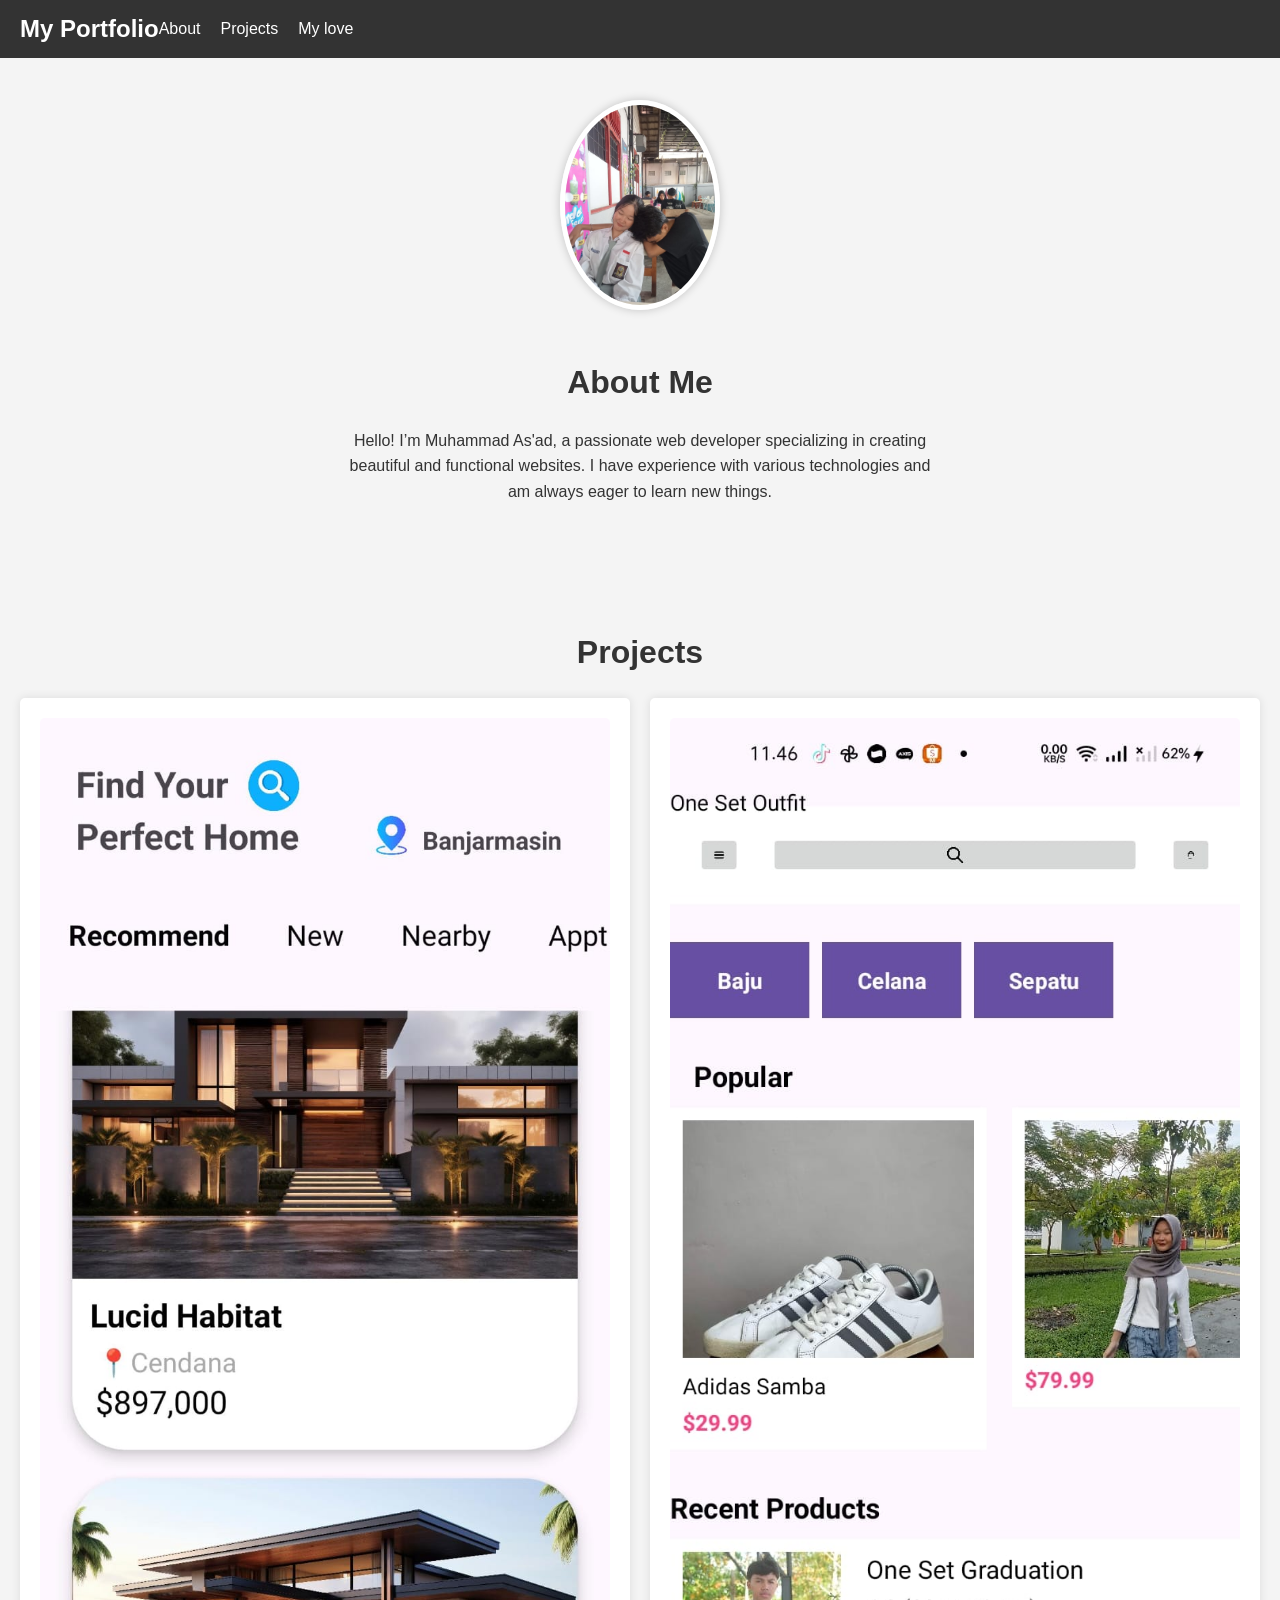
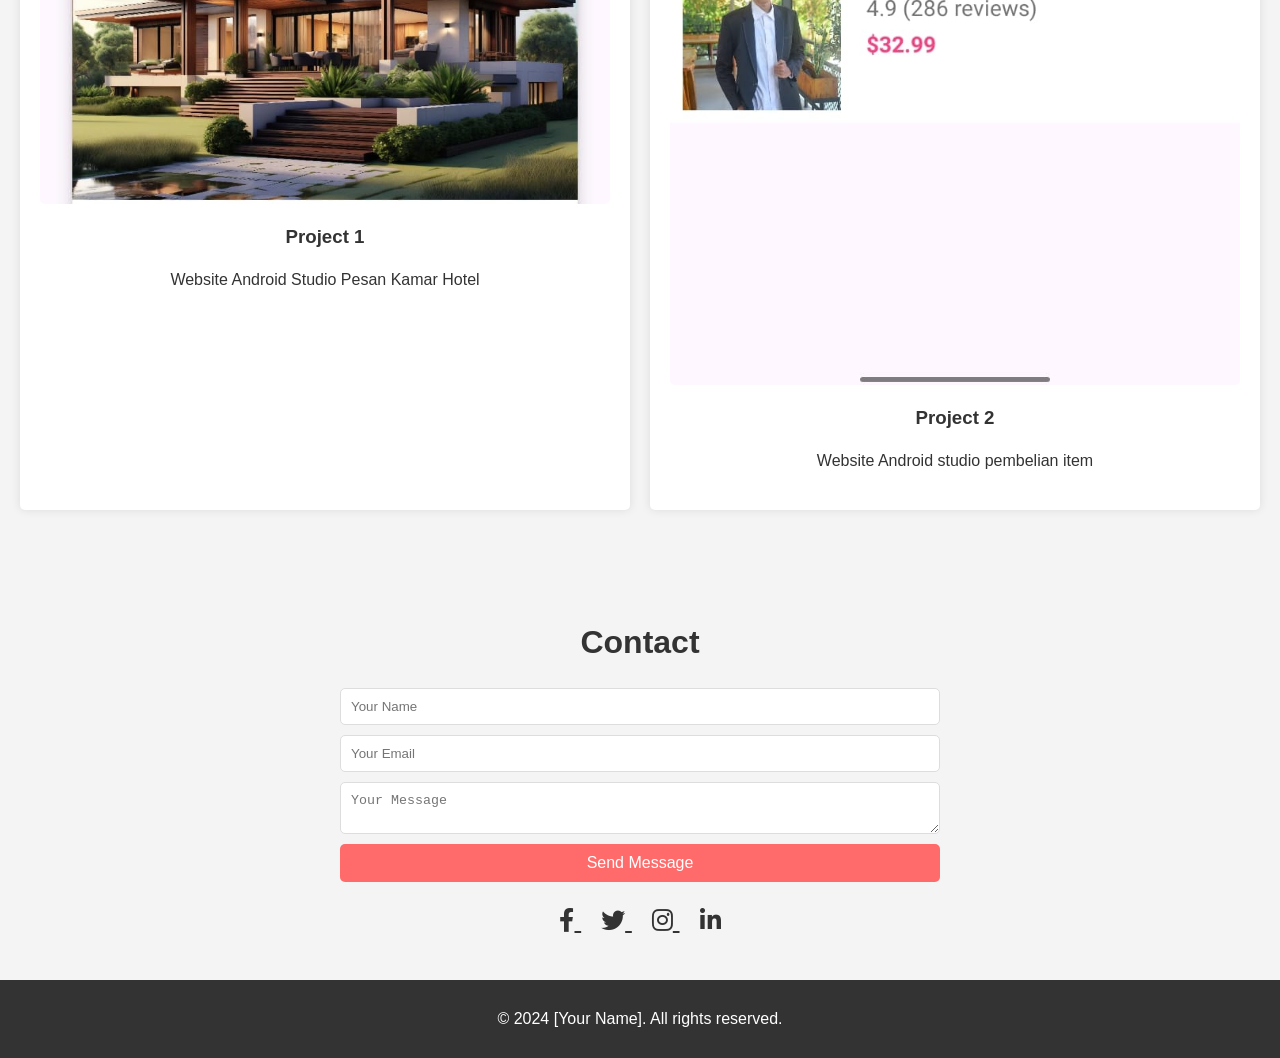
<file: index.html>
<!DOCTYPE html>
<html lang="en">
<head>
    <meta charset="UTF-8">
    <meta name="viewport" content="width=device-width, initial-scale=1.0">
    <title>DaguyWeb</title>
    <link rel="stylesheet" href="daguy1.css">
    <link rel="stylesheet" href="https://cdnjs.cloudflare.com/ajax/libs/font-awesome/6.0.0-beta3/css/all.min.css">
</head>
<body>

    <header>
        <div class="container">
            <nav>
                <div class="logo">
                    <h1>My Portfolio</h1>
                </div>
                <ul class="nav-links">
                    <li><a href="#about">About</a></li>
                    <li><a href="#projects">Projects</a></li>
                    <li><a href="pacar.html">My love</a></li>
                </ul>
                <button class="sidebar-toggle"><i class="fas fa-bars"></i></button>
            </nav>
        </div>
    </header>

    <aside class="sidebar">
        <button class="close-sidebar"><i class="fas fa-times"></i></button>
        <ul>
            <li><a href="#about">About</a></li>
            <li><a href="#projects">Projects</a></li>
            <li><a href="pacar.html">My love</a></li>
        </ul>
    </aside>

    <main>
        <section id="about" class="section">
            <div class="container">
                <div class="about-content">
                    <img src="pacar.jpeg" alt="Profile Picture" class="profile-pic">
                    <div class="text-content">
                        <h2>About Me</h2>
                        <p>Hello! I’m Muhammad As'ad, a passionate web developer specializing in creating beautiful and functional websites. I have experience with various technologies and am always eager to learn new things.</p>
                    </div>
                </div>
            </div>
        </section>

        <section id="projects" class="section">
            <div class="container">
                <h2>Projects</h2>
                <div class="project-grid">
                    <div class="project-card">
                        <img src="daguyy.jpeg" alt="Project 1">
                        <h3>Project 1</h3>
                        <p>Website Android Studio Pesan Kamar Hotel</p>
                    </div>
                    <div class="project-card">
                        <img src="fotodaguy.jpeg" alt="Project 2">
                        <h3>Project 2</h3>
                        <p>Website Android studio pembelian item</p>
                    </div>
                    <!-- Add more project cards as needed -->
                </div>
            </div>
        </section>

        <section id="contact" class="section">
            <div class="container">
                <h2>Contact</h2>
                <form id="contact-form">
                    <input type="text" id="name" name="name" placeholder="Your Name" required>
                    <input type="email" id="email" name="email" placeholder="Your Email" required>
                    <textarea id="message" name="message" placeholder="Your Message" required></textarea>
                    <button type="submit">Send Message</button>
                </form>
                <div class="social-media">
                    <a href="https://facebook.com/yourusername" target="_blank" aria-label="Facebook">
                        <i class="fab fa-facebook-f"></i>
                    </a>
                    <a href="https://twitter.com/yourusername" target="_blank" aria-label="Twitter">
                        <i class="fab fa-twitter"></i>
                    </a>
                    <a href="https://instagram.com/asaddaguy" target="_blank" aria-label="Instagram">
                        <i class="fab fa-instagram"></i>
                    </a>
                    <a href="https://linkedin.com/in/yourusername" target="_blank" aria-label="LinkedIn">
                        <i class="fab fa-linkedin-in"></i>
                    </a>
                </div>
            </div>
        </section>
    </main>

    <footer>
        <div class="container">
            <p>&copy; 2024 [Your Name]. All rights reserved.</p>
        </div>
    </footer>

    <script src="daguyy1.js"></script>
</body>
</html>
</file>
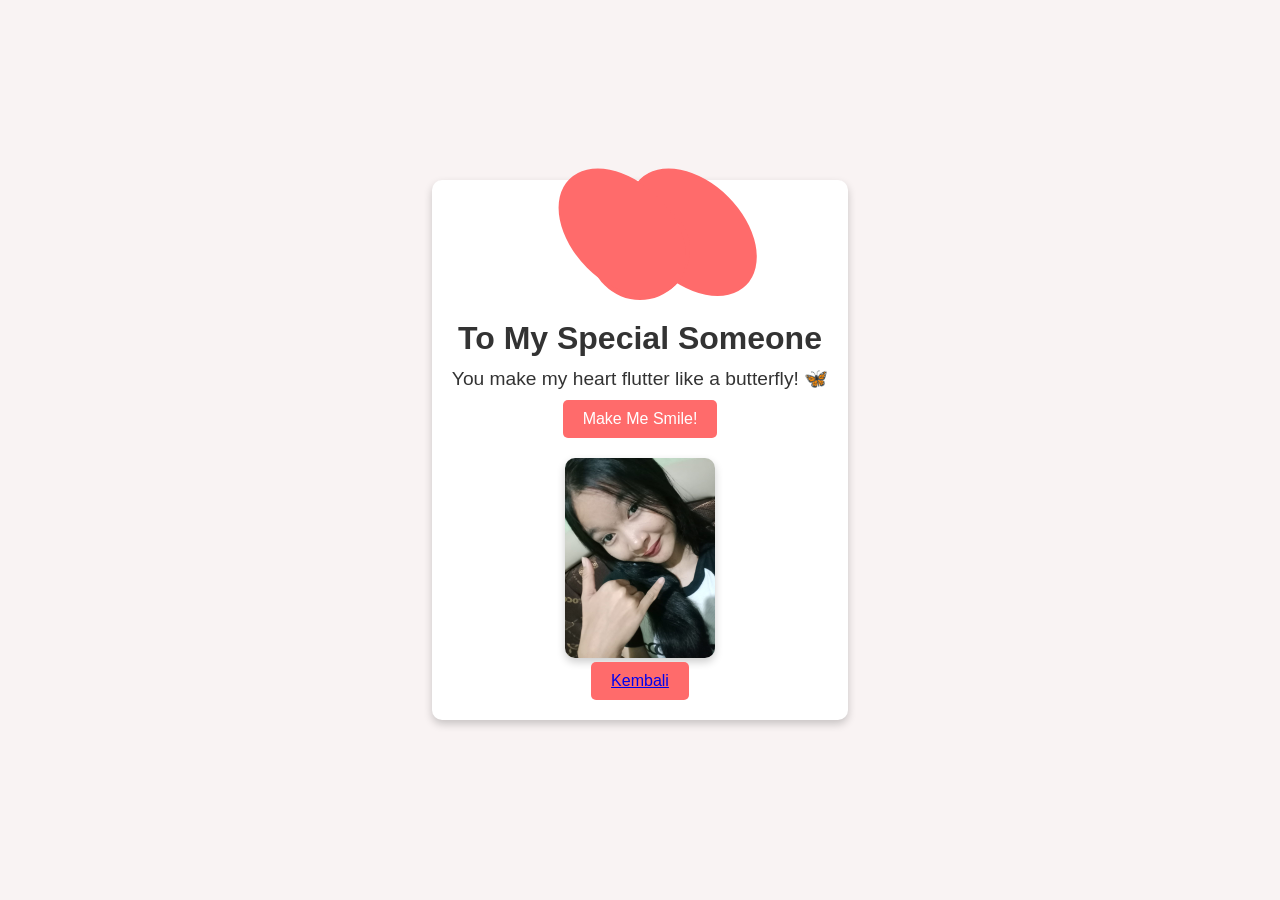
<file: pacar.html>
<!DOCTYPE html>
<html lang="en">
<head>
    <meta charset="UTF-8">
    <meta name="viewport" content="width=device-width, initial-scale=1.0">
    <title>Love Note</title>
    <link rel="stylesheet" href="pacar.css">
</head>
<body>
    <div class="container">
        <div class="heart">
            <div class="heart-inner"></div>
        </div>
        <h1>To My Special Someone</h1>
        <p id="message">You make my heart flutter like a butterfly! 🦋</p>
        <button id="changeMessage">Make Me Smile!</button>
        <div class="photo">
            <img src="fotopacar.jpeg" alt="Sweet Photo">
        </div>
        <button>
            <a href="index.html">Kembali</a>
        </button>
    </div>
    <script src="pacar.js"></script>
</body>
</html>
</file>
<file: daguy1.css>
/* General Styles */
body {
    margin: 0;
    font-family: Arial, sans-serif;
    line-height: 1.6;
    color: #333;
    background: #f4f4f4;
}

header {
    background: #333;
    color: #fff;
    padding: 10px 0;
    position: fixed;
    width: 100%;
    top: 0;
    left: 0;
    z-index: 1000;
}

header .container {
    display: flex;
    align-items: center;
    justify-content: space-between;
    padding: 0 20px;
}

nav {
    display: flex;
    align-items: center;
}

.logo h1 {
    margin: 0;
    font-size: 1.5em;
}

.nav-links {
    list-style: none;
    display: flex;
    gap: 20px;
    margin: 0;
    padding: 0;
}

.nav-links li a {
    color: #fff;
    text-decoration: none;
    font-size: 1em;
}

.nav-links li a:hover {
    text-decoration: underline;
}

.sidebar-toggle {
    display: none;
    font-size: 1.5em;
    background: none;
    border: none;
    color: #fff;
    cursor: pointer;
}

.sidebar {
    position: fixed;
    top: 0;
    right: 0;
    width: 250px;
    height: 100%;
    background: #333;
    color: #fff;
    transform: translateX(100%);
    transition: transform 0.3s ease;
    z-index: 1000;
    padding: 20px;
    overflow-y: auto;
}

.sidebar ul {
    list-style: none;
    padding: 0;
    margin: 0;
}

.sidebar ul li {
    margin-bottom: 20px;
}

.sidebar ul li a {
    color: #fff;
    text-decoration: none;
    font-size: 1.2em;
}

.sidebar ul li a:hover {
    text-decoration: underline;
}

.sidebar .close-sidebar {
    font-size: 1.5em;
    background: none;
    border: none;
    color: #fff;
    cursor: pointer;
    position: absolute;
    top: 20px;
    right: 20px;
}

.hero {
    background: url('hero-bg.jpg') no-repeat center center/cover;
    color: #fff;
    height: 100vh;
    display: flex;
    align-items: center;
    justify-content: center;
    text-align: center;
    padding: 0 20px;
}

.hero-content {
    max-width: 800px;
}

.hero h1 {
    font-size: 3em;
    margin-bottom: 20px;
}

.hero p {
    font-size: 1.2em;
    margin-bottom: 30px;
}

.btn-primary {
    display: inline-block;
    padding: 10px 20px;
    background: #ff6b6b;
    color: #fff;
    text-decoration: none;
    border-radius: 5px;
    font-size: 1em;
    transition: background 0.3s;
}

.btn-primary:hover {
    background: #ff4d4d;
}

main {
    padding-top: 60px; /* Adjust based on header height */
}

.section {
    padding: 40px 20px;
}

h2 {
    text-align: center;
    margin-bottom: 20px;
    font-size: 2em;
}

.about-content {
    display: flex;
    flex-direction: column;
    align-items: center;
    gap: 20px;
    text-align: center;
}

.profile-pic {
    width: 150px;
    border-radius: 50%;
    border: 5px solid #fff;
    box-shadow: 0 0 10px rgba(0, 0, 0, 0.2);
}

.text-content {
    max-width: 600px;
}

.project-grid {
    display: flex;
    flex-wrap: wrap;
    gap: 20px;
    justify-content: center;
}

.project-card {
    background: #fff;
    padding: 20px;
    border-radius: 5px;
    text-align: center;
    box-shadow: 0 0 10px rgba(0, 0, 0, 0.1);
    flex: 1 1 300px;
}

.project-card img {
    width: 100%;
    border-radius: 5px;
}

.project-card h3 {
    margin: 10px 0;
}

form {
    display: flex;
    flex-direction: column;
    max-width: 600px;
    margin: 0 auto;
}

form input, form textarea {
    margin-bottom: 10px;
    padding: 10px;
    border-radius: 5px;
    border: 1px solid #ddd;
}

form button {
    padding: 10px;
    border: none;
    border-radius: 5px;
    background: #ff6b6b;
    color: #fff;
    font-size: 1em;
    cursor: pointer;
}

form button:hover {
    background: #ff4d4d;
}

.social-media {
    text-align: center;
    margin-top: 20px;
}

.social-media a {
    color: #333;
    margin: 0 10px;
    font-size: 1.5em;
    transition: color 0.3s;
}

.social-media a:hover {
    color: #ff6b6b;
}

footer {
    background: #333;
    color: #fff;
    text-align: center;
    padding: 10px 0;
}

/* Media Queries for Responsiveness */
@media (max-width: 768px) {
    .nav-links {
        display: none;
    }

    .sidebar-toggle {
        display: block;
    }

    .sidebar {
        transform: translateX(0);
    }

    .project-grid {
        flex-direction: column;
    }

    .sidebar {
        width: 100%;
    }

    main {
        padding-top: 0;
    }
}
</file>
<file: pacar.css>
/* General Styles */
body {
    font-family: 'Arial', sans-serif;
    margin: 0;
    padding: 0;
    display: flex;
    justify-content: center;
    align-items: center;
    height: 100vh;
    background: #f9f3f3;
    color: #333;
    text-align: center;
}

.container {
    background: #fff;
    padding: 20px;
    border-radius: 10px;
    box-shadow: 0 4px 8px rgba(0, 0, 0, 0.2);
}

.heart {
    position: relative;
    width: 100px;
    height: 100px;
    margin: 0 auto 20px;
    transform: rotate(-45deg);
}

.heart::before, .heart::after {
    content: "";
    position: absolute;
    width: 100px;
    height: 150px;
    background: #ff6b6b;
    border-radius: 50%;
}

.heart::before {
    top: 0;
    left: 50px;
}

.heart::after {
    top: -50px;
    left: 0;
}

.heart-inner {
    position: absolute;
    width: 100px;
    height: 100px;
    background: #ff6b6b;
    border-radius: 50%;
    top: 0;
    left: 0;
}

h1 {
    font-size: 2em;
    margin: 10px 0;
}

p {
    font-size: 1.2em;
    margin: 10px 0;
}

button {
    background: #ff6b6b;
    border: none;
    color: white;
    padding: 10px 20px;
    font-size: 1em;
    border-radius: 5px;
    cursor: pointer;
    transition: background 0.3s;
}

button:hover {
    background: #ff4d4d;
}

.photo {
    margin-top: 20px;
}

.photo img {
    width: 150px;
    height: auto;
    border-radius: 10px;
    box-shadow: 0 4px 8px rgba(0, 0, 0, 0.2);
}
</file>
